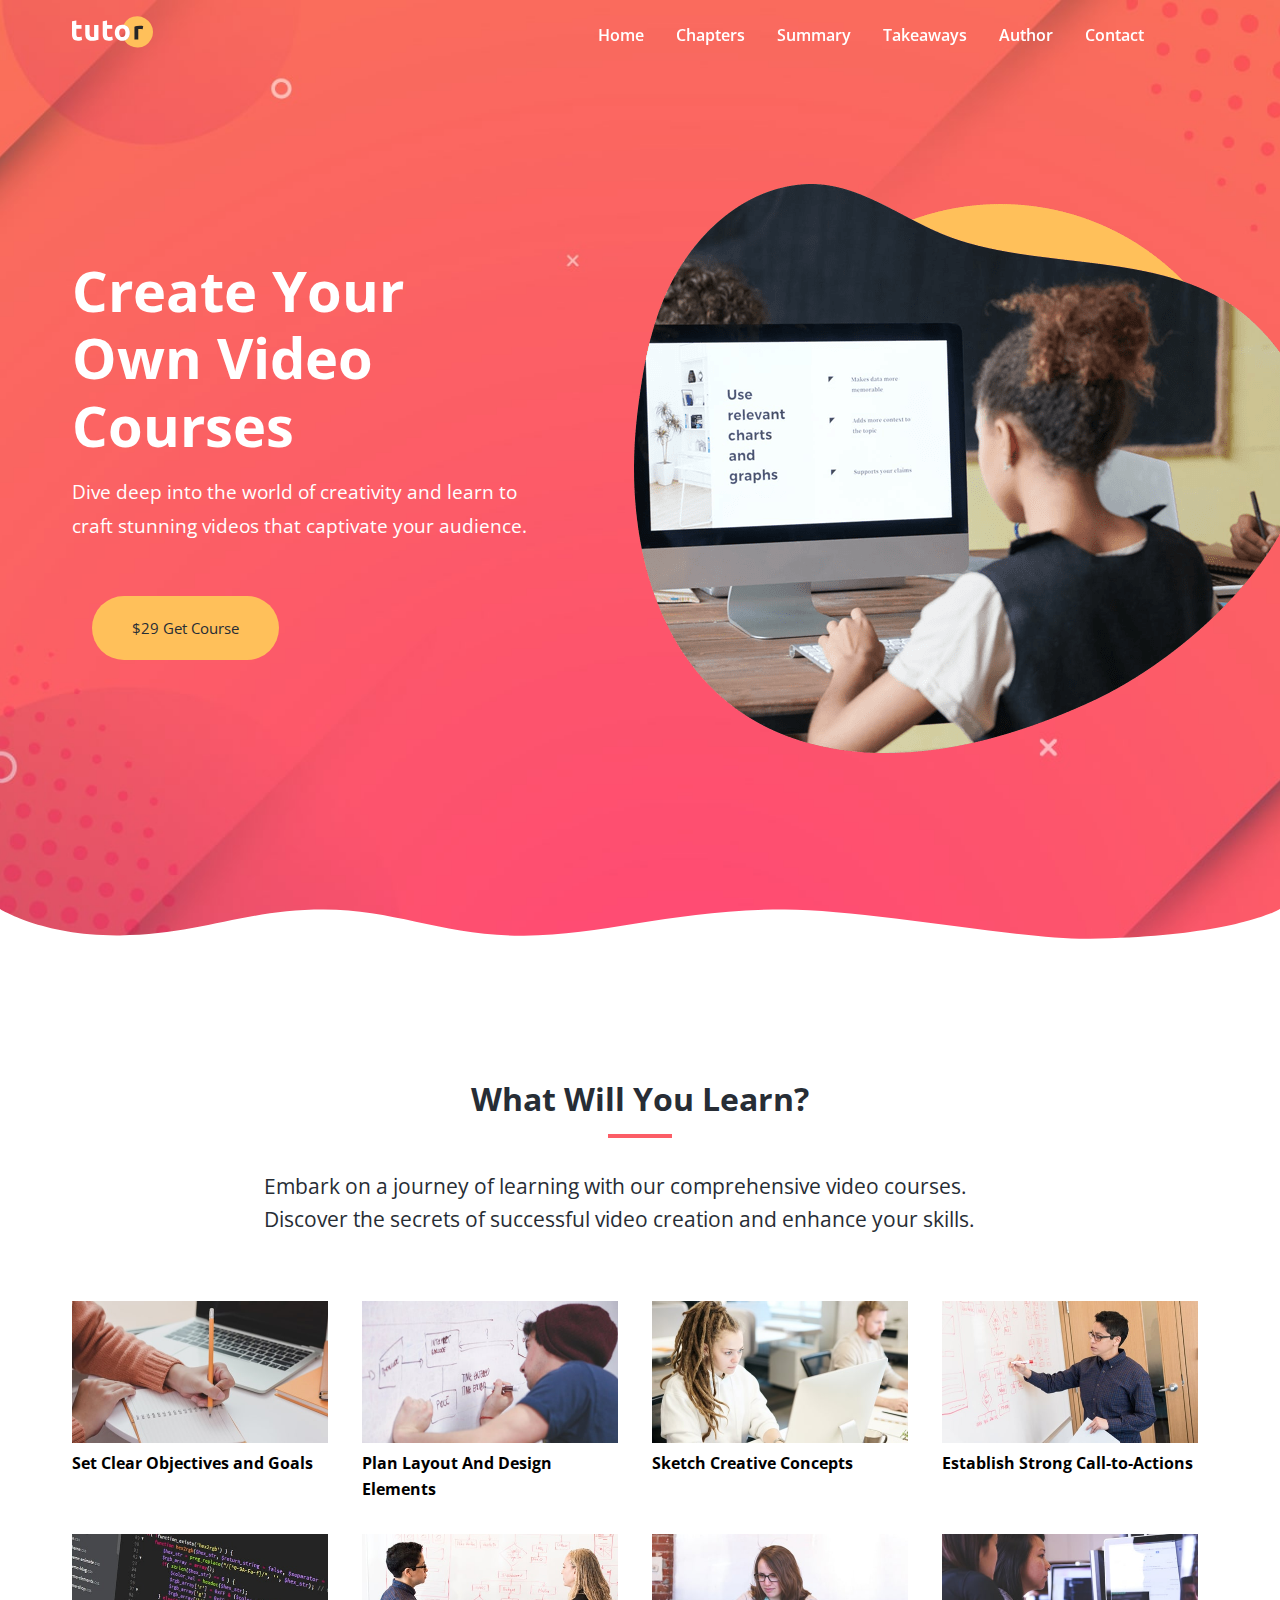
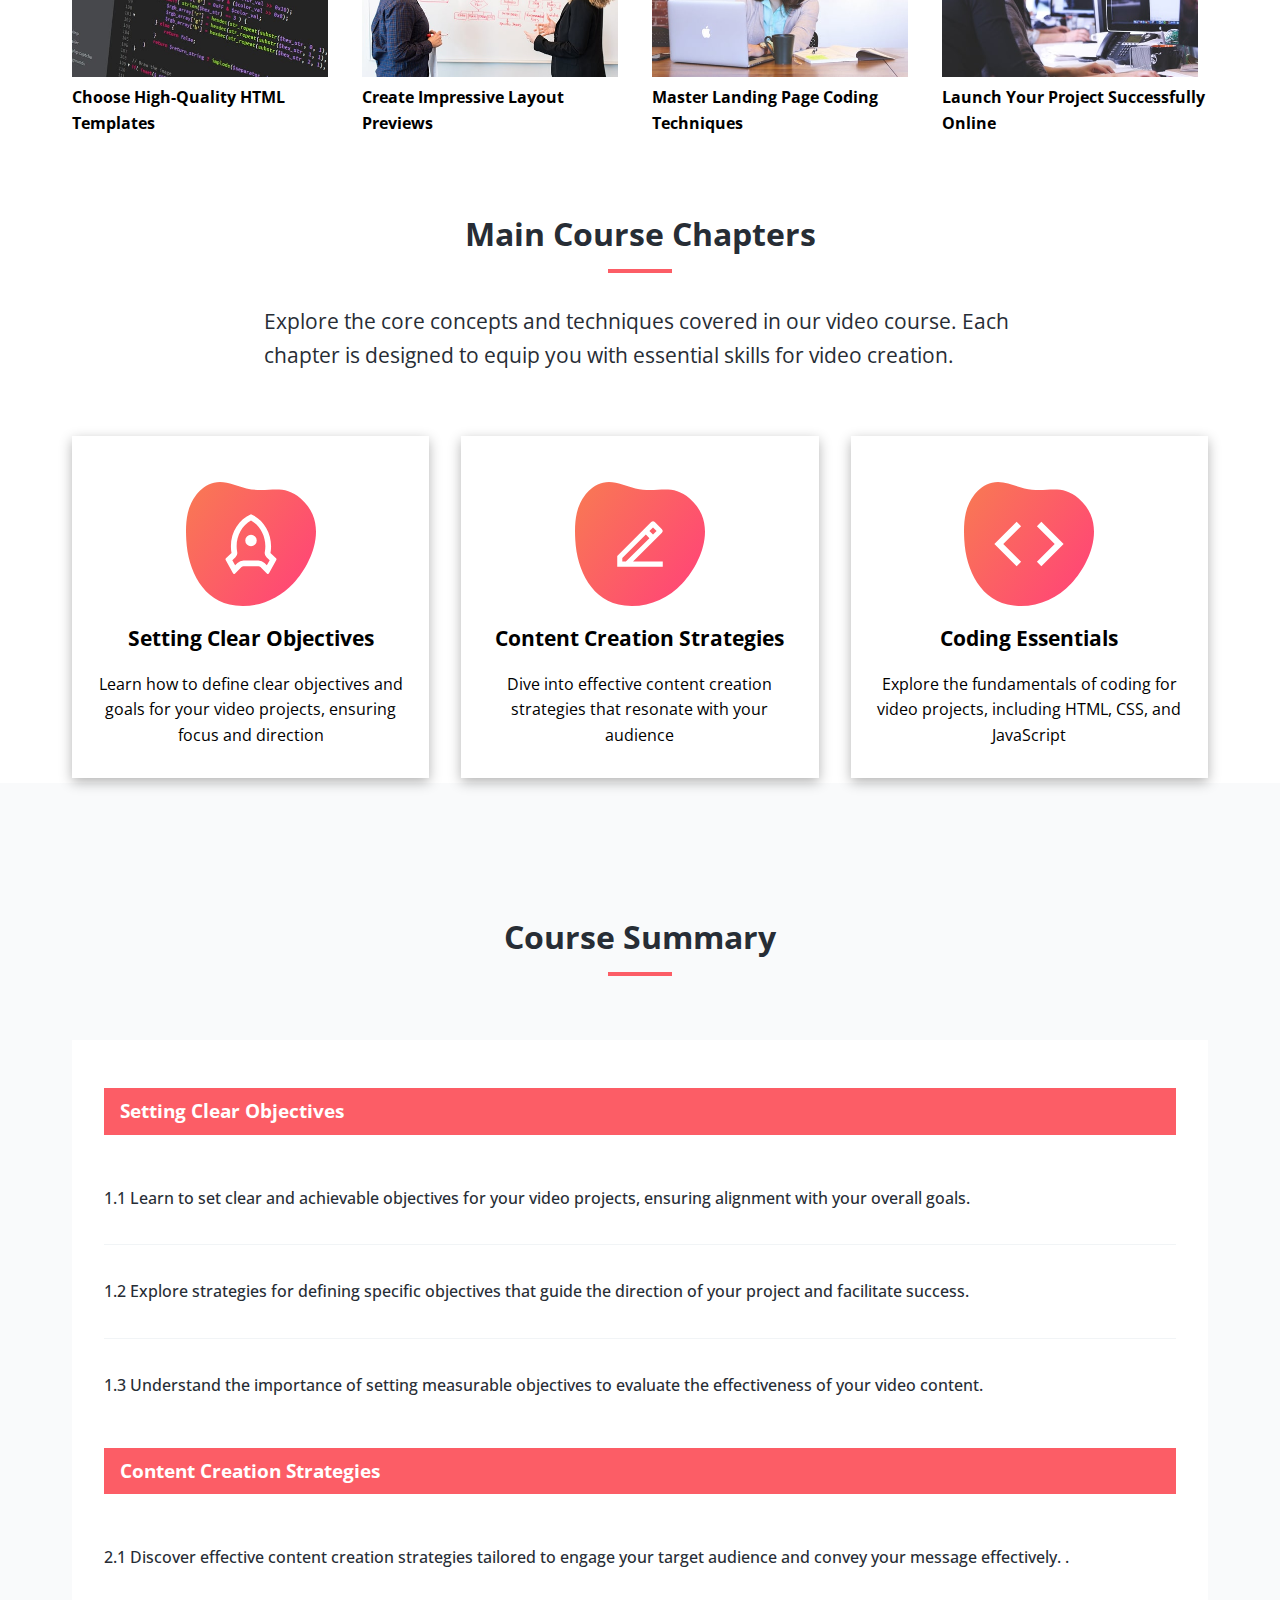
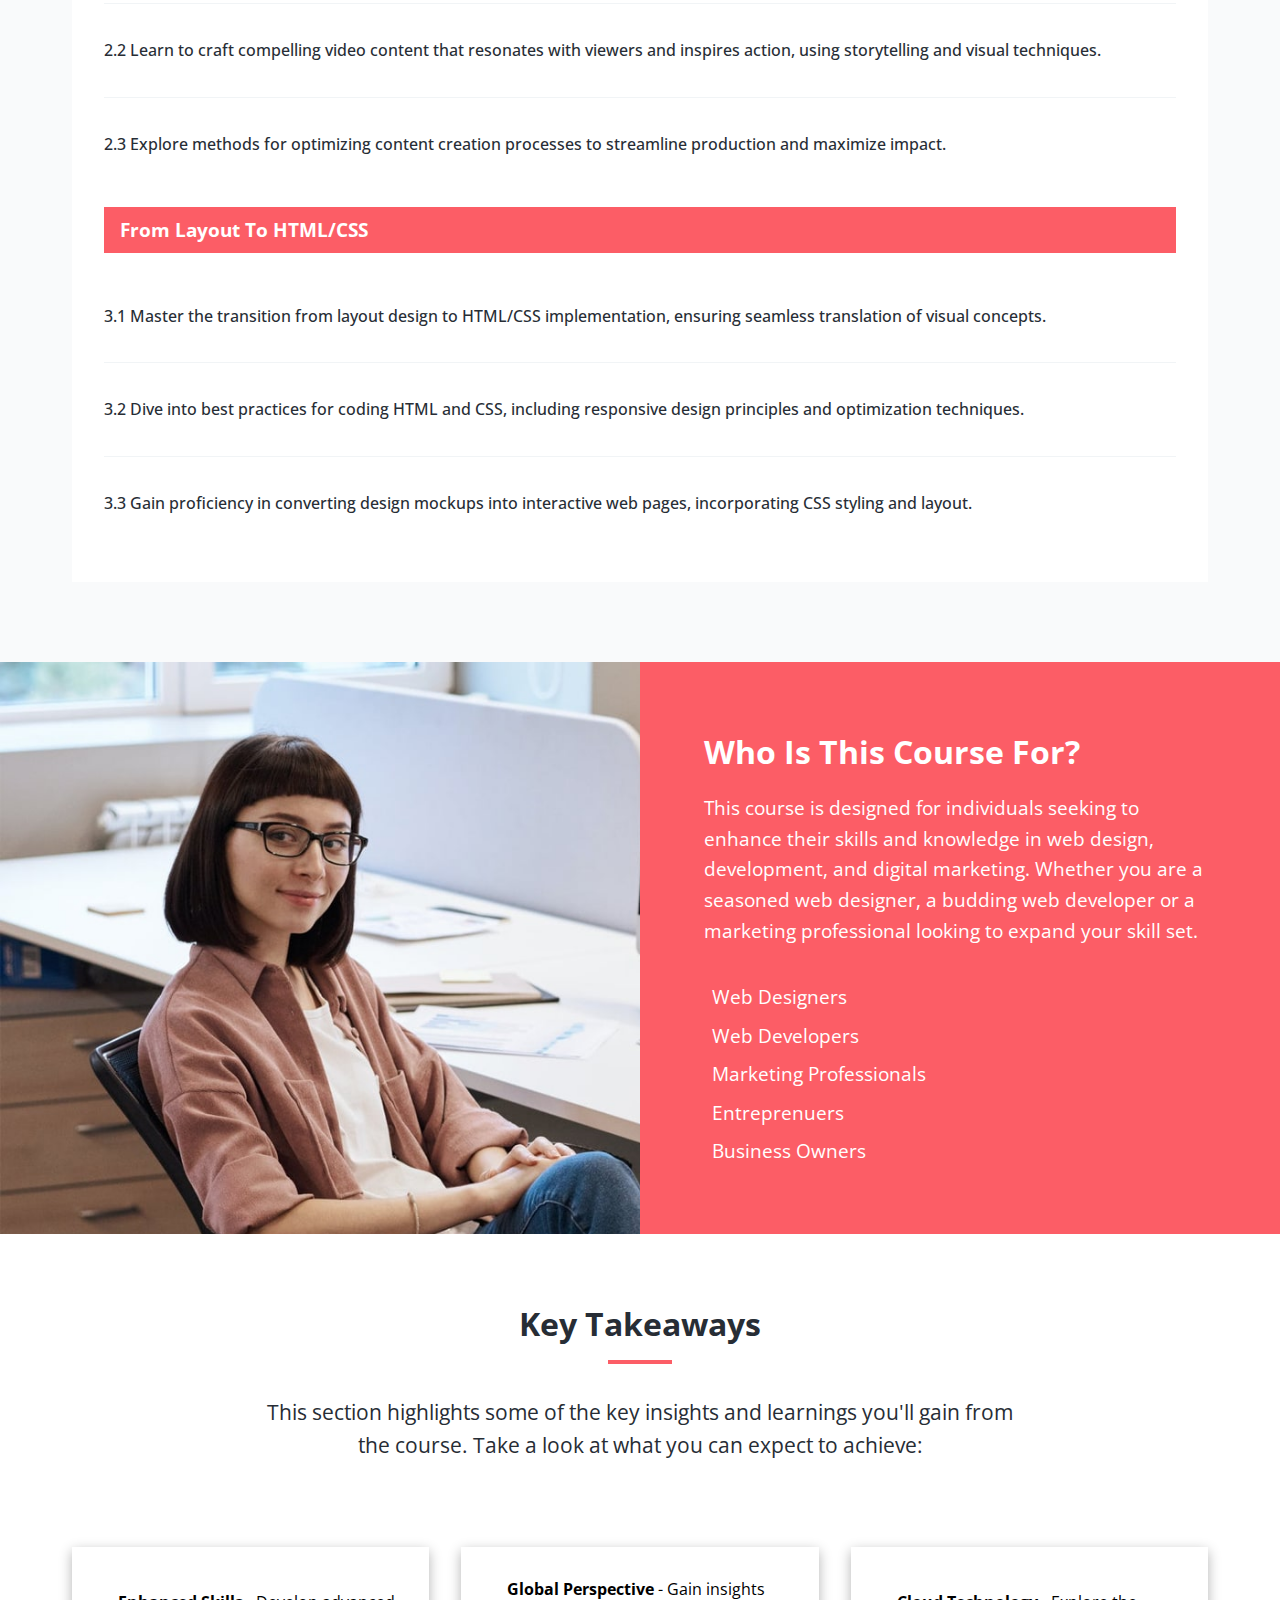
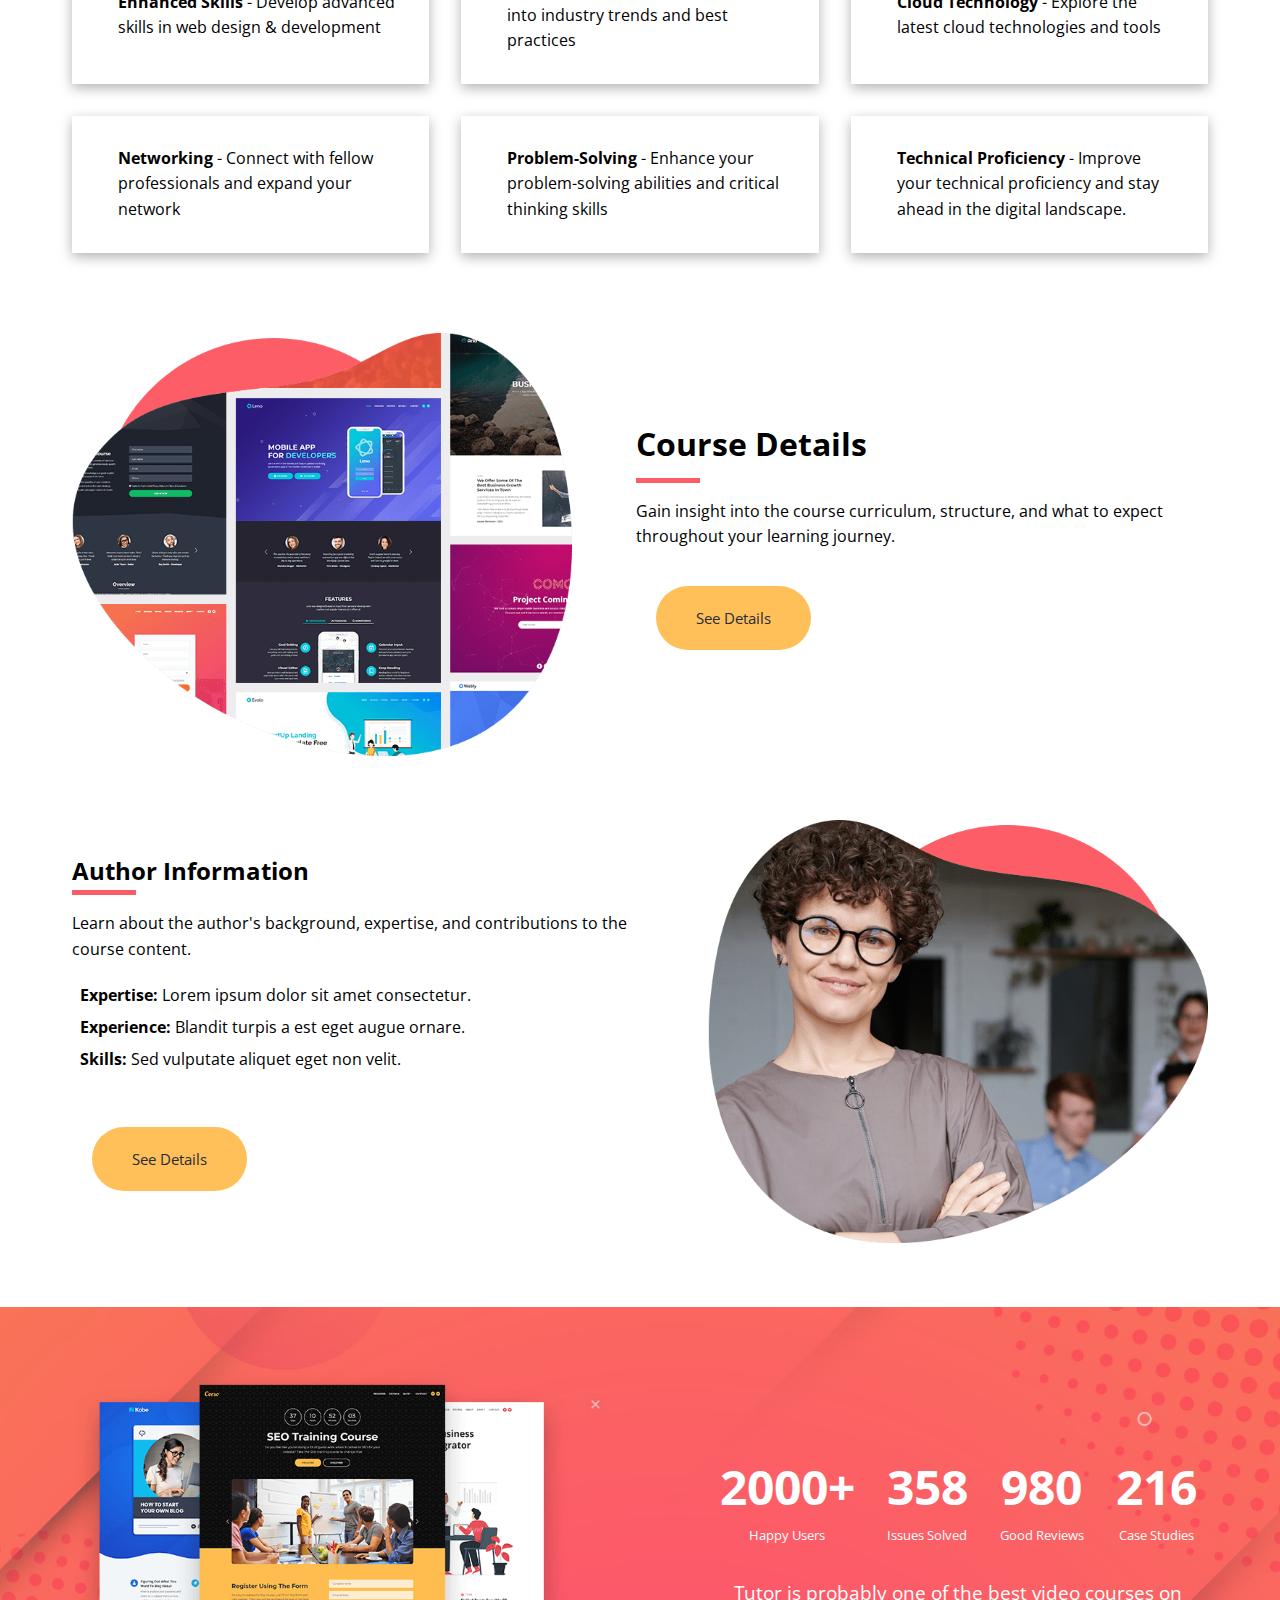
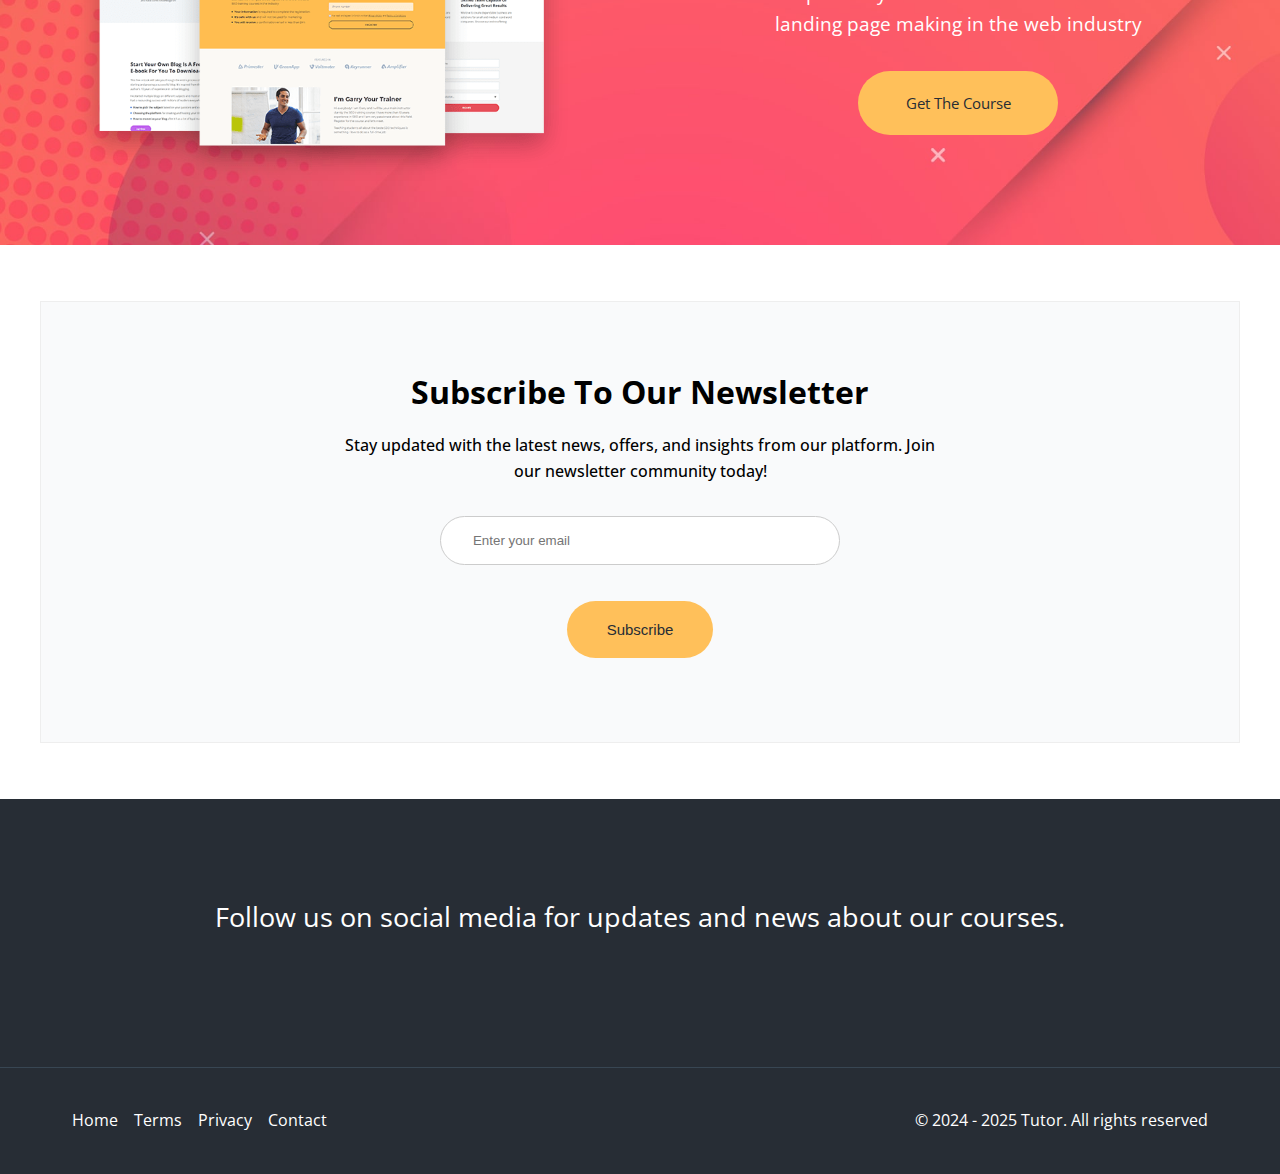
<file: index.html>
<!DOCTYPE html>
<html lang="en">

<head>
    <meta charset="UTF-8">
    <meta name="viewport" content="width=device-width, initial-scale=1.0">

    <!-- google font - Open Sans -->
    <link href="https://fonts.googleapis.com/css2?family=Open+Sans:ital,wght@0,300..800;1,300..800&display=swap"
        rel="stylesheet" />

    <!-- Font awesome library -->
    <link rel="stylesheet" href="https://cdnjs.cloudflare.com/ajax/libs/font-awesome/6.5.2/css/all.min.css"
        integrity="sha512-SnH5WK+bZxgPHs44uWIX+LLJAJ9/2PkPKZ5QiAj6Ta86w+fsb2TkcmfRyVX3pBnMFcV7oQPJkl9QevSCWr3W6A=="
        crossorigin="anonymous" referrerpolicy="no-referrer" />
    <!-- css style sheet -->
    <link rel="stylesheet" href="./css/styles.css" />
    <!-- favicon -->
    <link rel="icon" href="./images/favicon.png" />
    <title>Welcome To Tutor</title>
</head>

<body>

    <!-- Navigation section -->
    <nav class="navbar" role="navigation">
        <div class="navbar-flex container">
            <a href="#">
                <img src="./images/logo.svg" alt="Logo for Tutor">
            </a>
            <div class="main-menu">
                <ul class="main-menu-list">
                    <li><a href="index.html">Home</a></li>
                    <li><a href="#chapters">Chapters</a></li>
                    <li><a href="#summary">Summary</a></li>
                    <li><a href="#takeaways">Takeaways</a></li>
                    <li><a href="#author">Author</a></li>
                    <li><a href="./contact.html">Contact</a></li>
                    <li><a href="#"><i class="fab fa-facebook fa-2x"></i></a></li> <!-- facebook brand icon-->
                    <li><a href="#"><i class="fab fa-twitter fa-2x"></i></a></li>

                </ul>
            </div>
        </div>
    </nav>

    <!-- Hero section -->

    <header class="hero">

        <div class="container hero-flex">

            <div class="hero-content">
                <h1>Create Your Own Video Courses</h1>
                <p>Dive deep into the world of creativity and learn to craft stunning videos that captivate your
                    audience. </p>
                <a href="#" class="btn">$29 Get Course</a>
            </div>
            <img src="./images/header-course.png" alt="">
        </div>

        <svg class="frame-decoration" data-name="Layer 2" xmlns="http://www.w3.org/2000/svg" preserveAspectRatio="none"
            viewBox="0 0 1920 192.275">
            <defs>
                <style>
                    .cls-1 {
                        fill: #ffffff;
                    }
                </style>
            </defs>
            <title>frame-decoration</title>
            <path class="cls-1"
                d="M0,158.755s63.9,52.163,179.472,50.736c121.494-1.5,185.839-49.738,305.984-49.733,109.21,0,181.491,51.733,300.537,50.233,123.941-1.562,225.214-50.126,390.43-50.374,123.821-.185,353.982,58.374,458.976,56.373,217.907-4.153,284.6-57.236,284.6-57.236V351.03H0V158.755Z"
                transform="translate(0 -158.755)" />
        </svg>
    </header>

    <!-- What Will You Learn section -->

    <section class="learn">
        <div class="container">

            <div class="section-header">
                <h1>What Will You Learn?</h1>
                <div class="header-underline"></div>
                <p> Embark on a journey of learning with our comprehensive video courses.
                    Discover the secrets of successful video creation and enhance your skills.</p>
            </div>

            <div class="topics">
                <div class="topic">
                    <div class="topic-image">
                        <img src="./images/description-1.jpg" alt="">
                    </div>
                    <div class="topic-text">
                        <h3>Set Clear Objectives and Goals</h3>
                    </div>
                </div>

                <div class="topic">
                    <div class="topic-image">
                        <img src="./images/description-2.jpg" alt="">
                    </div>
                    <div class="topic-text">
                        <h3>Plan Layout And Design Elements</h3>
                    </div>
                </div>

                <div class="topic">
                    <div class="topic-image">
                        <img src="./images/description-3.jpg" alt="">
                    </div>
                    <div class="topic-text">
                        <h3>Sketch Creative Concepts</h3>
                    </div>
                </div>

                <div class="topic">
                    <div class="topic-image">
                        <img src="./images/description-4.jpg" alt="">
                    </div>
                    <div class="topic-text">
                        <h3>Establish Strong Call-to-Actions</h3>
                    </div>
                </div>

                <div class="topic">
                    <div class="topic-image">
                        <img src="./images/description-5.jpg" alt="">
                    </div>
                    <div class="topic-text">
                        <h3>Choose High-Quality HTML Templates</h3>
                    </div>
                </div>

                <div class="topic">
                    <div class="topic-image">
                        <img src="./images/description-6.jpg" alt="">
                    </div>
                    <div class="topic-text">
                        <h3>Create Impressive Layout Previews</h3>
                    </div>
                </div>

                <div class="topic">
                    <div class="topic-image">
                        <img src="./images/description-7.jpg" alt="">
                    </div>
                    <div class="topic-text">
                        <h3>Master Landing Page Coding Techniques</h3>
                    </div>
                </div>

                <div class="topic">
                    <div class="topic-image">
                        <img src="./images/description-8.jpg" alt="">
                    </div>
                    <div class="topic-text">
                        <h3>Launch Your Project Successfully Online</h3>
                    </div>
                </div>

            </div>
        </div>
    </section>

    <!-- Main Course Chapters -->
    <section class="chapters" id="chapters">
        <div class="container">

            <div class="section-header">
                <h1>Main Course Chapters</h1>
                <div class="header-underline"></div>
                <p> Explore the core concepts and techniques covered in our video course. Each chapter is designed
                    to equip you with essential skills for video creation. </p>
            </div>


            <div class="chapter-cards">
                <div class="card">
                    <img src="./images/chapters-icon-1.svg" alt="Objectives card">
                    <h3>Setting Clear Objectives</h3>
                    <p>Learn how to define clear objectives and goals for your video projects, ensuring focus and
                        direction
                    </p>
                </div>

                <div class="card">
                    <img src="./images/chapters-icon-2.svg" alt="Coding card">
                    <h3>Content Creation Strategies</h3>
                    <p>Dive into effective content creation strategies that resonate with your audience
                    </p>
                </div>

                <div class="card">
                    <img src="./images/chapters-icon-3.svg" alt="Coding card">
                    <h3>Coding Essentials</h3>
                    <p>Explore the fundamentals of coding for video projects, including HTML, CSS, and JavaScript
                    </p>
                </div>
            </div>
        </div>
    </section>

    <!-- Course Summary -->

    <section class="summary" id="summary">
        <div class="container">

            <div class="section-header">
                <h1>Course Summary</h1>
                <div class="header-underline"></div>
            </div>

            <div class="section-list">

                <div class="list">
                    <div class="list-header">
                        Setting Clear Objectives
                    </div>
                    <div class="list-items">
                        <p>1.1 Learn to set clear and achievable objectives for your video projects, ensuring alignment
                            with your overall goals.</p>
                        <p>1.2 Explore strategies for defining specific objectives that guide the direction of your
                            project and facilitate success.</p>
                        <p> 1.3 Understand the importance of setting measurable objectives to evaluate the effectiveness
                            of your video content.</p>
                    </div>
                </div>

                <div class="list">
                    <div class="list-header">
                        Content Creation Strategies
                    </div>
                    <div class="list-items">
                        <p>2.1 Discover effective content creation strategies tailored to engage your target audience
                            and convey your message effectively. .</p>
                        <p>2.2 Learn to craft compelling video content that resonates with viewers and inspires action,
                            using storytelling and visual techniques. </p>
                        <p>2.3 Explore methods for optimizing content creation processes to streamline production and
                            maximize impact. </p>
                    </div>
                </div>

                <div class="list">
                    <div class="list-header">
                        From Layout To HTML/CSS
                    </div>
                    <div class="list-items">
                        <p>3.1 Master the transition from layout design to HTML/CSS implementation, ensuring seamless
                            translation of visual concepts. </p>
                        <p>3.2 Dive into best practices for coding HTML and CSS, including responsive design principles
                            and optimization techniques.</p>
                        <p> 3.3 Gain proficiency in converting design mockups into interactive web pages, incorporating
                            CSS styling and layout.</p>
                    </div>
                </div>

            </div>
        </div>
    </section>

    <!-- Who Is This Course For? -->

    <section class="info" id="info">
        <div class="info-container">
            <div class="info-left"></div>
            <div class="info-content">
                <h2>Who Is This Course For?</h2>
                <p>
                    This course is designed for individuals seeking to enhance their
                    skills and knowledge in web design, development, and digital
                    marketing. Whether you are a seasoned web designer, a budding web
                    developer or a marketing professional looking to expand your skill
                    set.
                </p>
                <ul>
                    <li><i class="fas fa-check"></i> Web Designers</li>
                    <li><i class="fas fa-check"></i> Web Developers</li>
                    <li><i class="fas fa-check"></i> Marketing Professionals</li>
                    <li><i class="fas fa-check"></i> Entreprenuers</li>
                    <li><i class="fas fa-check"></i> Business Owners</li>
                </ul>
            </div>
        </div>
    </section>

    <!-- Key Takeaways -->
    <section class="takeaways" id="takeaways">
        <div class="container">
            <div class="section-header">
                <h1>Key Takeaways</h1>
                <div class="header-underline"></div>
                <p>
                    This section highlights some of the key insights and learnings
                    you'll gain from the course. Take a look at what you can expect to
                    achieve:
                </p>
            </div>

            <div class="takeaways-cards">
                <div class="card">
                    <i class="fas fa-rocket fa-3x text-primary"></i>
                    <p>
                        <strong>Enhanced Skills</strong> - Develop advanced skills in web
                        design & development
                    </p>
                </div>
                <div class="card">
                    <i class="fas fa-globe fa-3x text-primary"></i>
                    <p>
                        <strong>Global Perspective</strong> - Gain insights into industry
                        trends and best practices
                    </p>
                </div>
                <div class="card">
                    <i class="fas fa-cloud fa-3x text-primary"></i>
                    <p>
                        <strong>Cloud Technology</strong> - Explore the latest cloud
                        technologies and tools
                    </p>
                </div>
                <div class="card">
                    <i class="fas fa-user fa-3x text-primary"></i>
                    <p>
                        <strong>Networking </strong> - Connect with fellow professionals
                        and expand your network
                    </p>
                </div>
                <div class="card">
                    <i class="fas fa-cog fa-3x text-primary"></i>
                    <p>
                        <strong>Problem-Solving</strong> - Enhance your problem-solving
                        abilities and critical thinking skills
                    </p>
                </div>
                <div class="card">
                    <i class="fas fa-server fa-3x text-primary"></i>
                    <p>
                        <strong>Technical Proficiency</strong> - Improve your technical
                        proficiency and stay ahead in the digital landscape.
                    </p>
                </div>
            </div>
        </div>
    </section>

    <!-- Course Details -->
    <section class="details section">
        <div class="container details-flex">
            <img src="images/details.png" alt="details" />
            <div class="details-content">
                <h1>Course Details</h1>
                <div class="header-underline"></div>
                <p>
                    Gain insight into the course curriculum, structure, and what to
                    expect throughout your learning journey.
                </p>
                <a href="#" class="btn">See Details</a>
            </div>
        </div>
    </section>


    <!-- Author Info -->
    <section class="details section" id="author">
        <div class="container details-flex">
            <img src="images/author.png" alt="details" />
            <div class="details-content">
                <h2>Author Information</h2>
                <div class="header-underline"></div>
                <p>
                    Learn about the author's background, expertise, and contributions to
                    the course content.
                </p>
                <ul>
                    <li>
                        <i class="fas fa-chevron-circle-right text-primary"></i>
                        <strong> Expertise: </strong> Lorem ipsum dolor sit amet
                        consectetur.
                    </li>
                    <li>
                        <i class="fas fa-chevron-circle-right text-primary"></i><strong>Experience:</strong> Blandit
                        turpis a est eget augue
                        ornare.
                    </li>
                    <li>
                        <i class="fas fa-chevron-circle-right text-primary"></i><strong>Skills:</strong> Sed vulputate
                        aliquet eget non velit.
                    </li>
                </ul>
                <a href="#" class="btn">See Details</a>
            </div>
        </div>
    </section>

    <!-- Stats -->
    <section class="stats section" id="stats">
        <div class="container stats-flex">
            <img src="images/stats.png" alt="stats" />
            <div class="stats-content">
                <div class="stats-numbers">
                    <div>
                        <h3>2000+</h3>
                        <p>Happy Users</p>
                    </div>
                    <div>
                        <h3>358</h3>
                        <p>Issues Solved</p>
                    </div>
                    <div>
                        <h3>980</h3>
                        <p>Good Reviews</p>
                    </div>
                    <div>
                        <h3>216</h3>
                        <p>Case Studies</p>
                    </div>
                </div>

                <p class="stats-text">
                    Tutor is probably one of the best video courses on landing page
                    making in the web industry
                </p>
                <a href="#" class="btn">Get The Course</a>
            </div>
        </div>
    </section>

    <!-- Newsletter -->
    <section class="newsletter section" id="newsletter">
        <div class="container newsletter-flex">
            <h2>Subscribe To Our Newsletter</h2>
            <p>
                Stay updated with the latest news, offers, and insights from our
                platform. Join our newsletter community today!
            </p>
            <form>
                <input type="email" name="email" id="email" placeholder="Enter your email" />
                <button type="submit" class="btn">Subscribe</button>
            </form>
        </div>
    </section>

    <!-- Social -->
    <section class="social section">
        <div class="container">
            <p>Follow us on social media for updates and news about our courses.</p>
            <div class="social-icons">
                <a href="https://facebook.com" target="_blank" aria-label="Follow Us On Facebook">
                    <i class="fa-brands fa-facebook fa-2x"></i>
                </a>
                <a href="https://twitter.com" target="_blank" aria-label="Follow Us On Twitter">
                    <i class="fa-brands fa-twitter fa-2x"></i>
                </a>
                <a href="https://instagram.com" target="_blank" aria-label="Follow Us On Instagram"><i
                        class="fa-brands fa-instagram fa-2x"></i>
                </a>
                <a href="https://linkedin.com" target="_blank" aria-label="Follow Us On Linkdin"><i
                        class="fa-brands fa-linkedin fa-2x"></i>
                </a>
                <a href="https://youtube.com" target="_blank" aria-label="Follow Us On Youtube">
                    <i class="fa-brands fa-youtube fa-2x"></i>
                </a>
                <a href="https://pinterest.com" target="_blank" aria-label="Follow Us On Pinterest">
                    <i class="fa-brands fa-pinterest fa-2x"></i>
                </a>
            </div>
        </div>
    </section>

    <footer class="footer">
        <div class="container footer-flex">
            <ul class="footer-links">
                <li><a href="#">Home</a></li>
                <li><a href="#">Terms</a></li>
                <li><a href="#">Privacy</a></li>
                <li><a href="contact.html">Contact</a></li>
            </ul>
            <p>&copy; 2024 - 2025 Tutor. All rights reserved</p>
        </div>
    </footer>

    <script src="js/script.js"></script>
</body>

</html>
</file>
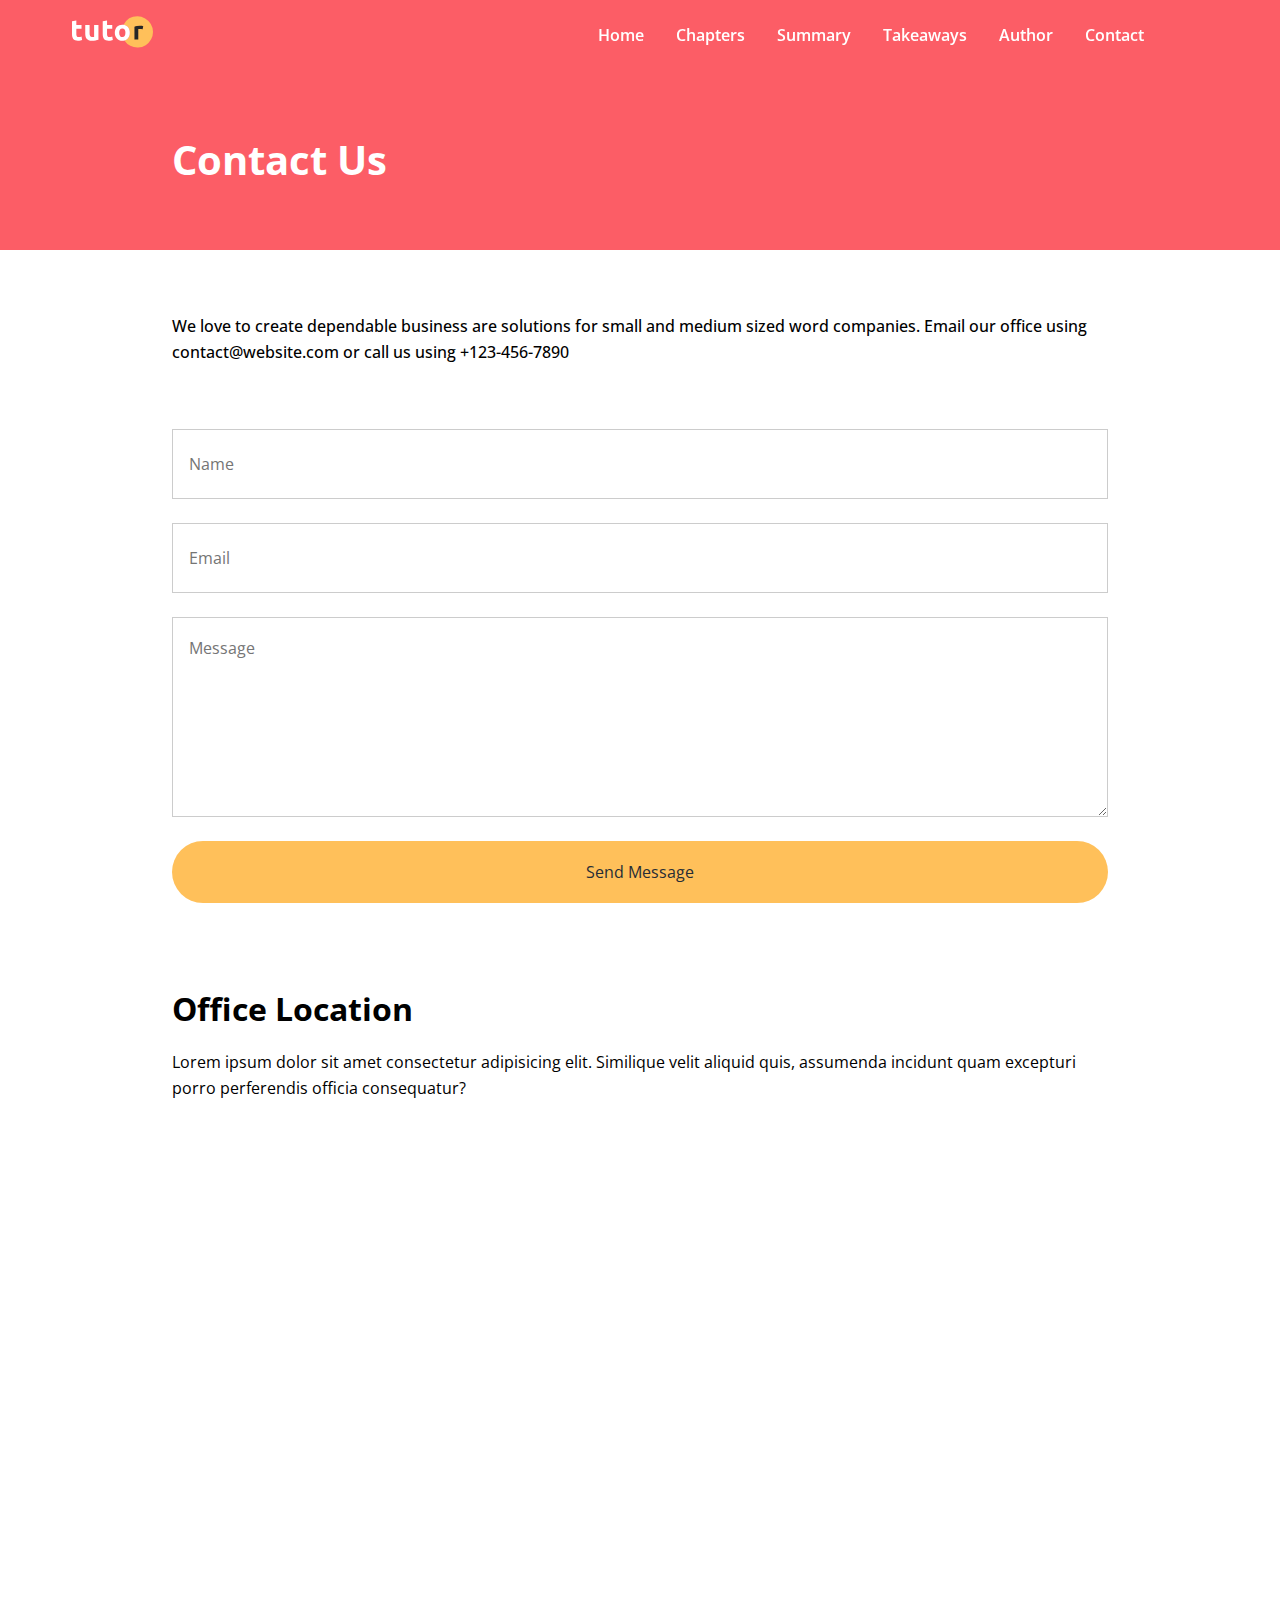
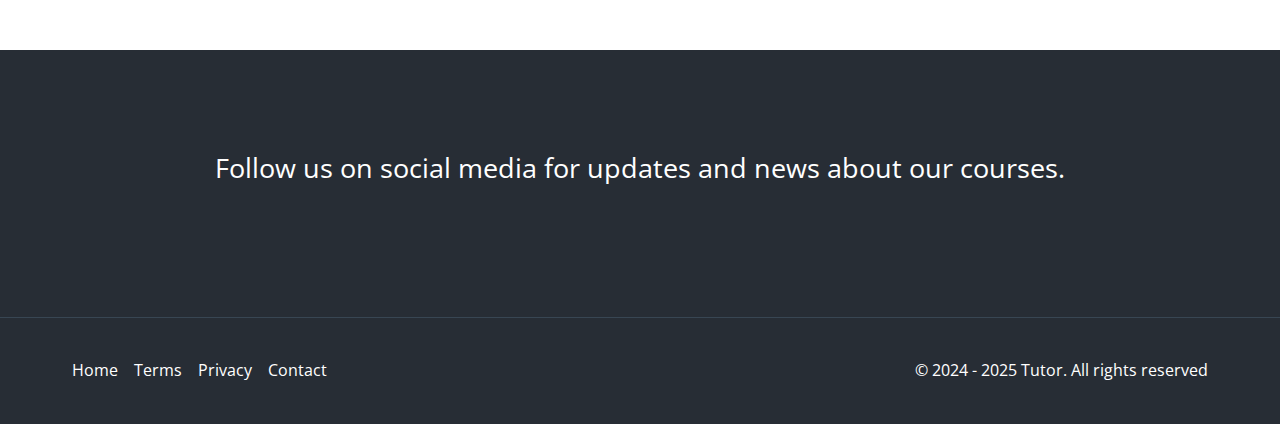
<file: contact.html>
<!DOCTYPE html>
<html lang="en">

<head>
    <meta charset="UTF-8" />
    <meta name="viewport" content="width=device-width, initial-scale=1.0" />
    <link rel="preconnect" href="https://fonts.googleapis.com" />
    <link rel="preconnect" href="https://fonts.gstatic.com" crossorigin />
    <link href="https://fonts.googleapis.com/css2?family=Open+Sans:ital,wght@0,300..800;1,300..800&display=swap"
        rel="stylesheet" />
    <link rel="stylesheet" href="https://cdnjs.cloudflare.com/ajax/libs/font-awesome/6.5.2/css/all.min.css"
        integrity="sha512-SnH5WK+bZxgPHs44uWIX+LLJAJ9/2PkPKZ5QiAj6Ta86w+fsb2TkcmfRyVX3pBnMFcV7oQPJkl9QevSCWr3W6A=="
        crossorigin="anonymous" referrerpolicy="no-referrer" />
    <link rel="stylesheet" href="./css/styles.css" />
    <link rel="icon" href="./images/favicon.png" />
    <title>Welcome To Tutor</title>
</head>

<body>
    <nav class="navbar" role="navigation" aria-label="Main Navigation">
        <div class="navbar-flex container">
            <a href="/" aria-label="Logo Home Link">
                <img src="images/logo.svg" alt="Tutor Logo" />
            </a>
            <div class="main-menu-items">
                <ul class="main-menu-list">
                    <li>
                        <a href="index.html">Home</a>
                    </li>
                    <li>
                        <a href="#chapters">Chapters</a>
                    </li>
                    <li>
                        <a href="#summary">Summary</a>
                    </li>
                    <li>
                        <a href="#takeaways">Takeaways</a>
                    </li>
                    <li>
                        <a href="#author">Author</a>
                    </li>
                    <li>
                        <a href="contact.html">Contact</a>
                    </li>
                    <li>
                        <a href="https://facebook.com" target="_blank" aria-label="Follow Us On Facebook">
                            <i class="fa-brands fa-facebook"></i>
                        </a>
                    </li>
                    <li>
                        <a href="https://twitter.com" target="_blank" aria-label="Follow Us On Twitter">
                            <i class="fa-brands fa-twitter"></i>
                        </a>
                    </li>
                </ul>
            </div>


        </div>
    </nav>

    <!-- Inner Header -->
    <header class="inner-header">
        <div class="container-sm">
            <h1>Contact Us</h1>
        </div>
    </header>

    <section class="contact-form section">
        <div class="container-sm">
            <p>
                We love to create dependable business are solutions for small and
                medium sized word companies. Email our office using
                contact@website.com or call us using +123-456-7890
            </p>

            <form action="https://formspree.io/f/myyrqerl" method="POST">
                <input type="text" name="name" placeholder="Name" />
                <input type="email" name="email" placeholder="Email" />
                <textarea name="message" placeholder="Message"></textarea>
                <button type="submit" class="btn">Send Message</button>
            </form>
        </div>
    </section>

    <!-- Location -->
    <section class="location section">
        <div class="container-sm">
            <h2>Office Location</h2>
            <p>
                Lorem ipsum dolor sit amet consectetur adipisicing elit. Similique
                velit aliquid quis, assumenda incidunt quam excepturi porro
                perferendis officia consequatur?
            </p>
            <div class="map">
                <iframe
                    src="https://www.google.com/maps/embed?pb=!1m18!1m12!1m3!1d15552.049922052518!2d77.58847635751209!3d12.971053060717818!2m3!1f0!2f0!3f0!3m2!1i1024!2i768!4f13.1!3m3!1m2!1s0x3bae15d55cf36715%3A0x67c9c68d327b80dd!2sBrigade%20Rd%2C%20Ashok%20Nagar%2C%20Bengaluru%2C%20Karnataka!5e0!3m2!1sen!2sin!4v1721322154927!5m2!1sen!2sin"
                    width="600" height="450" style="border:0;" allowfullscreen="" loading="lazy"
                    referrerpolicy="no-referrer-when-downgrade"></iframe>
            </div>
        </div>
    </section>

    <!-- Social -->
    <section class="social section">
        <div class="container">
            <p>Follow us on social media for updates and news about our courses.</p>
            <div class="social-icons">
                <a href="https://facebook.com" target="_blank" aria-label="Follow Us On Facebook">
                    <i class="fa-brands fa-facebook fa-2x"></i>
                </a>
                <a href="https://twitter.com" target="_blank" aria-label="Follow Us On Twitter">
                    <i class="fa-brands fa-twitter fa-2x"></i>
                </a>
                <a href="https://instagram.com" target="_blank" aria-label="Follow Us On Instagram"><i
                        class="fa-brands fa-instagram fa-2x"></i>
                </a>
                <a href="https://linkedin.com" target="_blank" aria-label="Follow Us On Linkdin"><i
                        class="fa-brands fa-linkedin fa-2x"></i>
                </a>
                <a href="https://youtube.com" target="_blank" aria-label="Follow Us On Youtube">
                    <i class="fa-brands fa-youtube fa-2x"></i>
                </a>
                <a href="https://pinterest.com" target="_blank" aria-label="Follow Us On Pinterest">
                    <i class="fa-brands fa-pinterest fa-2x"></i>
                </a>
            </div>
        </div>
    </section>

    <footer class="footer">
        <div class="container footer-flex">
            <ul class="footer-links">
                <li><a href="index.html">Home</a></li>
                <li><a href="#">Terms</a></li>
                <li><a href="#">Privacy</a></li>
                <li><a href="contact.html">Contact</a></li>
            </ul>
            <p>&copy; 2024 - 2025 Tutor. All rights reserved</p>
        </div>
    </footer>

    <script src="js/script.js"></script>
</body>

</html>
</file>
<file: css/styles.css>
* {
    padding: 0px;
    margin: 0px;
    box-sizing: border-box;
}

:root {
    --primary-color: #fc5d66;
    --secondary-color: #ffc05a;
    --font-color: #272d35;
    --light-color: #f9fafb;

}

body {
    font-family: 'Open Sans', sans-serif;
    background-color: #fff;
    scroll-behavior: smooth;
    line-height: 1.6;
    overflow-x: hidden;
}

a {
    text-decoration: none;
}

ul {
    list-style: none;
}

.container {
    max-width: 1200px;
    margin: 0 auto;
    padding: 0 2rem;
}

.container-sm {
    max-width: 1000px;
    margin: 0 auto;
    padding: 0 2rem;
}

.btn {
    display: inline-block;
    background: var(--secondary-color);
    border-radius: 80px;
    margin: 20px;
    padding: 20px 40px;
    color: var(--font-color);
    text-align: center;
    font-size: 15px;
}

.btn:hover {
    background: var(--primary-color);
    color: #fff;
    border-color: #fff;
}

/* Text Classes */
.text-primary {
    color: var(--primary-color);
}

.text-secondary {
    color: var(--secondary-color);
}


.section-header {
    margin: 4rem 0;
}

.section-header h1 {
    font-size: 32px;
    text-align: center;
    margin-bottom: 10px;
    color: var(--font-color);
}

section .header-underline {
    width: 64px;
    height: 4px;
    background: var(--primary-color);
    margin: 0 auto 2rem;
}

.section-header p {
    font-size: 1.3rem;
    color: var(--font-color);
    padding: 0px 12rem;
}

.card {
    display: flex;
    flex-direction: column;
    align-items: center;
    justify-content: center;
    text-align: center;
    padding: 1rem 1rem;
    background: #fff;
    box-shadow: 0 4px 12px 0 rgba(0, 0, 0, 0.3);
}

/* nav bar */
.navbar {
    background: transparent;
    color: white;
    padding: 1rem 2rem;
    position: fixed;
    top: 0;
    right: 0;
    left: 0;
    z-index: 1000;
    transition: background-color 0.5s ease-in-out;
}

.navbar.navbar-scroll {
    background-color: rgba(235, 77, 85, 0.8);
    backdrop-filter: blur(10px);
}


.navbar-flex {
    display: flex;
    justify-content: space-between;
    align-items: center;
}

.navbar img {
    width: 81px;
    height: 32px;

}

.navbar .main-menu-list {
    display: flex;
    align-items: center;
    gap: 2rem;
    font-weight: 600;
}

.navbar .main-menu-list a {
    color: #fff;
}

.navbar .main-menu-list a:hover {
    color: var(--secondary-color);
}

/* hero section */

.hero {
    background: #000 url('../images/header-background.jpg') center center/cover no-repeat;
    padding: 11.5rem 2rem 8rem;
    color: #fff;
    overflow-x: hidden;
    position: relative;
}

.hero .hero-flex {
    display: flex;
    justify-content: space-between;
    align-items: center;
    gap: 6rem;
    padding-bottom: 8rem;
}

.hero h1 {
    font-size: 3.5rem;
    line-height: 1.2;
    font-weight: 700;
    margin-bottom: 1rem;
}

.hero p {
    font-size: 1.2rem;
    margin-bottom: 2rem;
    line-height: 1.8;
    font-weight: 400;
}

.hero img {
    width: 100%;
    margin-right: -100px;
}

.hero .frame-decoration {
    position: absolute;
    bottom: 0;
    left: 0;
    width: 100%;
    height: 100px;
}

/* What Will You Learn section */

.topics {
    display: grid;
    grid-template-columns: repeat(4, 1fr);
    gap: 1.5rem;
}

.topic img {
    width: 16rem;
    display: grid;
    transition: all ease .30s;
}

.topic img:hover {
    transform: scale(1.1);
}

.topic .topic-text h3 {
    font-size: 16px;
    margin: 0.5rem 0;
    text-align: start;
}

.section-context p {
    text-align: center;
    margin-bottom: 50px;
}

/* Main Course Chapters */

.chapter-cards {
    display: grid;
    grid-template-columns: repeat(3, 1fr);
    gap: 2rem;
    margin-bottom: 5px;
    justify-content: center;
}

.chapter-cards .card {
    padding: 30px 20px 30px 20px;
}

.chapter-cards .card img {
    width: 130px;
    margin-top: 1rem;
}

.chapter-cards h3 {
    font-size: 1.3rem;
    font-weight: 700;
    margin: 1rem 0;
}

.chapter-cards p {
    text-align: center;
    font-size: 16px;
    justify-content: center;
}


/* Course Summary */

.summary {
    background: var(--light-color);
    color: var(--font-color);
    padding: 4rem 2rem 5rem;
}

.summary .section-list {
    background: #fff;
    padding: 2rem;
}

.summary .list-header {
    background: var(--primary-color);
    color: #fff;
    padding: 0.5rem 1rem;
    font-size: 1.2rem;
    font-weight: 700;
    margin: 1rem 0;
}

.summary .list-items p {
    line-height: 3rem;
    font-weight: 500;
    padding: 1.4rem 0;
    border-bottom: 1px solid #f1f4f6;
}

.summary .list-items p:last-child {
    border-bottom: none;
}

/* Who Is This Course For? */
.info-container {
    background: url('../images/audience.jpg') top center/cover no-repeat;
    display: flex;
}

.info-content {
    background-color: var(--primary-color);
    color: #fff;
    flex: 1;
    padding: 4rem;
}

.info-content h2 {
    font-size: 2rem;
    margin-bottom: 1rem;
    font-weight: 700;
}

.info-content p {
    font-size: 1.2rem;
    margin-bottom: 2rem;
}

.info-content ul li {
    font-size: 1.2rem;
    line-height: 2;
}

.info-content i {
    margin-right: 0.5rem;
    color: var(--secondary-color);
}

.info-left {
    width: 50%;
}

/* Key Takeaways */

.takeaways .section-header p {
    text-align: center;
    font-size: 1.3rem;
}

.takeaways-cards {
    display: grid;
    grid-template-columns: repeat(3, 1fr);
    gap: 2rem;
    padding: 1.3rem 0 5rem 0;

}

.takeaways-cards .card {
    flex-direction: row;
    text-align: left;
    padding: 30px;
}

.takeaways-cards .card i {
    margin-right: 1rem;
}


/* Course Details */

.details .details-flex {
    display: flex;
    gap: 4rem;
    align-items: center;
    justify-content: center;
    margin-bottom: 4rem;
}

.details img {
    width: 100%;
    max-width: 500px;
}

.details h1 {
    font-size: 2rem;
    font-weight: 700;
    margin-bottom: 0.5rem;
}

.details .header-underline {
    margin: 0;
    border-bottom: 5px solid var(--primary-color);
}

.details p {
    margin: 1rem 0 1rem;
}

/* Author */
.details+.details .details-flex {
    flex-direction: row-reverse;
}

.details ul {
    margin-bottom: 2rem;
}

.details ul li {
    line-height: 2;
}

.details i {
    margin-right: 0.5rem;
}

/* Stats */
.stats {
    background: #000 url('../images/stats-background.jpg') center center/cover no-repeat;
    color: #fff;
}

.stats-flex {
    display: flex;
    justify-content: space-between;
    align-items: center;
    padding: 4rem 2rem;
}

.stats img {
    width: 100%;
    max-width: 500px;
}

.stats-content {
    max-width: 500px;
}

.stats .stats-numbers {
    display: flex;
    gap: 2rem;
    margin: 2rem 0;
    text-align: center;
    justify-content: center;
    align-items: center;
    flex-wrap: wrap;
}

.stats .stats-numbers h3 {
    font-size: 3rem;
    font-weight: 700;
}

.stats .stats-numbers p {
    font-size: 0.8rem;
}

.stats .stats-text {
    font-size: 1.2rem;
    margin-bottom: 2rem;
    text-align: center;
}

.stats .btn {
    display: block;
    margin: 0 auto;
    text-align: center;
    width: 200px;
}

.stats .btn:hover {
    background: var(--primary-color);
    border: 1px solid #fff;
}

/* Newsletter */
.newsletter {
    text-align: center;
    margin: 3.5rem 2rem;
}

.newsletter-flex {
    display: flex;
    gap: 1rem;
    flex-direction: column;
    justify-content: center;
    align-items: center;
    background: var(--light-color);
    border: 1px solid #eee;
    padding: 4rem 2rem;
}

.newsletter h2 {
    font-size: 2rem;
    font-weight: 700;
}

.newsletter p {
    max-width: 600px;
    font-weight: 500;
}

.newsletter input[type='email'] {
    padding: 1rem 2rem;
    border: 1px solid #ccc;
    border-radius: 32px;
    width: 100%;
    max-width: 400px;
    margin: 1rem 0;
}

.newsletter .btn {
    border: none;
}

.newsletter .btn:hover {
    cursor: pointer;
}

/* Social */
.social {
    background: var(--font-color);
    color: #fff;
    padding: 6rem 2rem;
    text-align: center;
    font-size: 1.7rem;
    margin-bottom: 0;
}

.social a,
.footer a {
    color: #fff;
}

.social a:hover,
.footer a:hover {
    color: var(--secondary-color);
}

.social p {
    margin-bottom: 2rem;
}

.social .social-icons {
    display: flex;
    justify-content: center;
    gap: 1rem;
    margin-top: 2rem;
}

/* Footer */
.footer {
    background: var(--font-color);
    color: #fff;
    border-top: 1px solid #384653;
    padding: 0.5rem 2rem;
}

.footer-flex {
    display: flex;
    justify-content: space-between;
    align-items: center;
}

.footer ul {
    display: flex;
    justify-content: center;
    gap: 1rem;
    margin: 2rem 0;
}

/* Inner Header */
.inner-header {
    background: var(--primary-color);
    color: #fff;
    height: 250px;
    padding-top: 8rem;
}

.inner-header h1 {
    font-size: 2.5rem;
    font-weight: 700;
    margin-bottom: 1rem;
}

/* Contact Form */

.contact-form {
    margin-bottom: 5rem;
}

.contact-form p {
    margin: 4rem 0px;
    font-weight: 500;
    font-family: inherit;
}

.contact-form input,
.contact-form textarea {
    display: block;
    font-family: inherit;
    font-size: medium;
    width: 100%;
    margin: 1.5rem 0;
    border: 1px solid #ccc;
    padding: 1.2rem 1rem;
    outline-color: #2318be;
}

.contact-form input {
    height: 70px;
}

.contact-form textarea {
    height: 200px;
}

.contact-form .btn {
    display: block;
    width: 100%;
    font-size: inherit;
    font-family: inherit;
    margin: 0 auto;
    border: none;
}

/* Location */
.location h2 {
    font-size: 2rem;
    font-weight: 700;
    margin-bottom: 1rem;
}

.location p {
    margin-bottom: 2rem;
}

.location .map {
    overflow: hidden;
    position: relative;
    height: 0;
    margin-bottom: 3rem;
    padding-bottom: 50%;
    border-radius: 0.25rem;
}

.location .map iframe {
    position: absolute;
    top: 0;
    left: 0;
    width: 100%;
    height: 100%;
    border: none;
}

/* Media Queries */
@media (max-width: 1200px) {
    .hero .hero-flex {
        gap: 2rem;
    }

    .hero img {
        max-width: 500px;
        margin-right: 0;
    }

    .hero h1 {
        font-size: 3rem;
    }

    .topics {
        grid-template-columns: repeat(3, 1fr);
    }
}

@media (max-width: 992px) {
    .hero {
        text-align: center;
    }

    .hero .hero-flex {
        flex-direction: column;
        padding-bottom: 4rem;
    }

    .hero img {
        max-width: 600px;
        margin-top: 2rem;
    }

    .topics {
        grid-template-columns: repeat(2, 1fr);
    }

    .chapter-cards,
    .takeaways-cards {
        grid-template-columns: 1fr;
    }

    .details-flex,
    .details+.details .details-flex,
    .stats .stats-flex {
        flex-direction: column;
        gap: 2rem;
    }
}

@media (max-width: 768px) {

    .main-menu-items,
    .info-left {
        display: none;
    }

    .navbar .mobile-menu {
        display: block;
    }

    .navbar .mobile-menu-toggle {
        display: block;
        padding: 10px;
    }

    .info-container {
        flex-direction: column;
    }

    .info-content {
        padding: 2rem;
    }

    .info-content h2 {
        font-size: 1.5rem;
    }

    .info-content p {
        font-size: 1rem;
    }

    .social .social-icons {
        flex-wrap: wrap;
    }

    .social p {
        font-size: 1.2rem;
    }

    .social i {
        font-size: 2rem;
    }

    .footer {
        padding: 0.5rem 1rem;
    }

    .footer-flex {
        flex-direction: column;
        text-align: center;
    }
}

@media (max-width: 576px) {
    .hero {
        padding-right: 0.2rem;
        padding-left: 0.2rem;
    }

    .hero h1 {
        font-size: 2.5rem;
    }

    .hero img {
        max-width: 350px;
    }

    .topics {
        grid-template-columns: 1fr;
    }

    .summary .container {
        padding: 0;
    }

    .stats .stats-numbers {
        flex-direction: column;
    }

    .newsletter h2 {
        font-size: 1.5rem;
    }

    .newsletter p {
        display: none;
    }
}

.navbar .sticky {
    padding: 5px 11%;
    background: var(--primary-color);
    border-bottom: 1px solid var(--primary-color)
}
</file>
